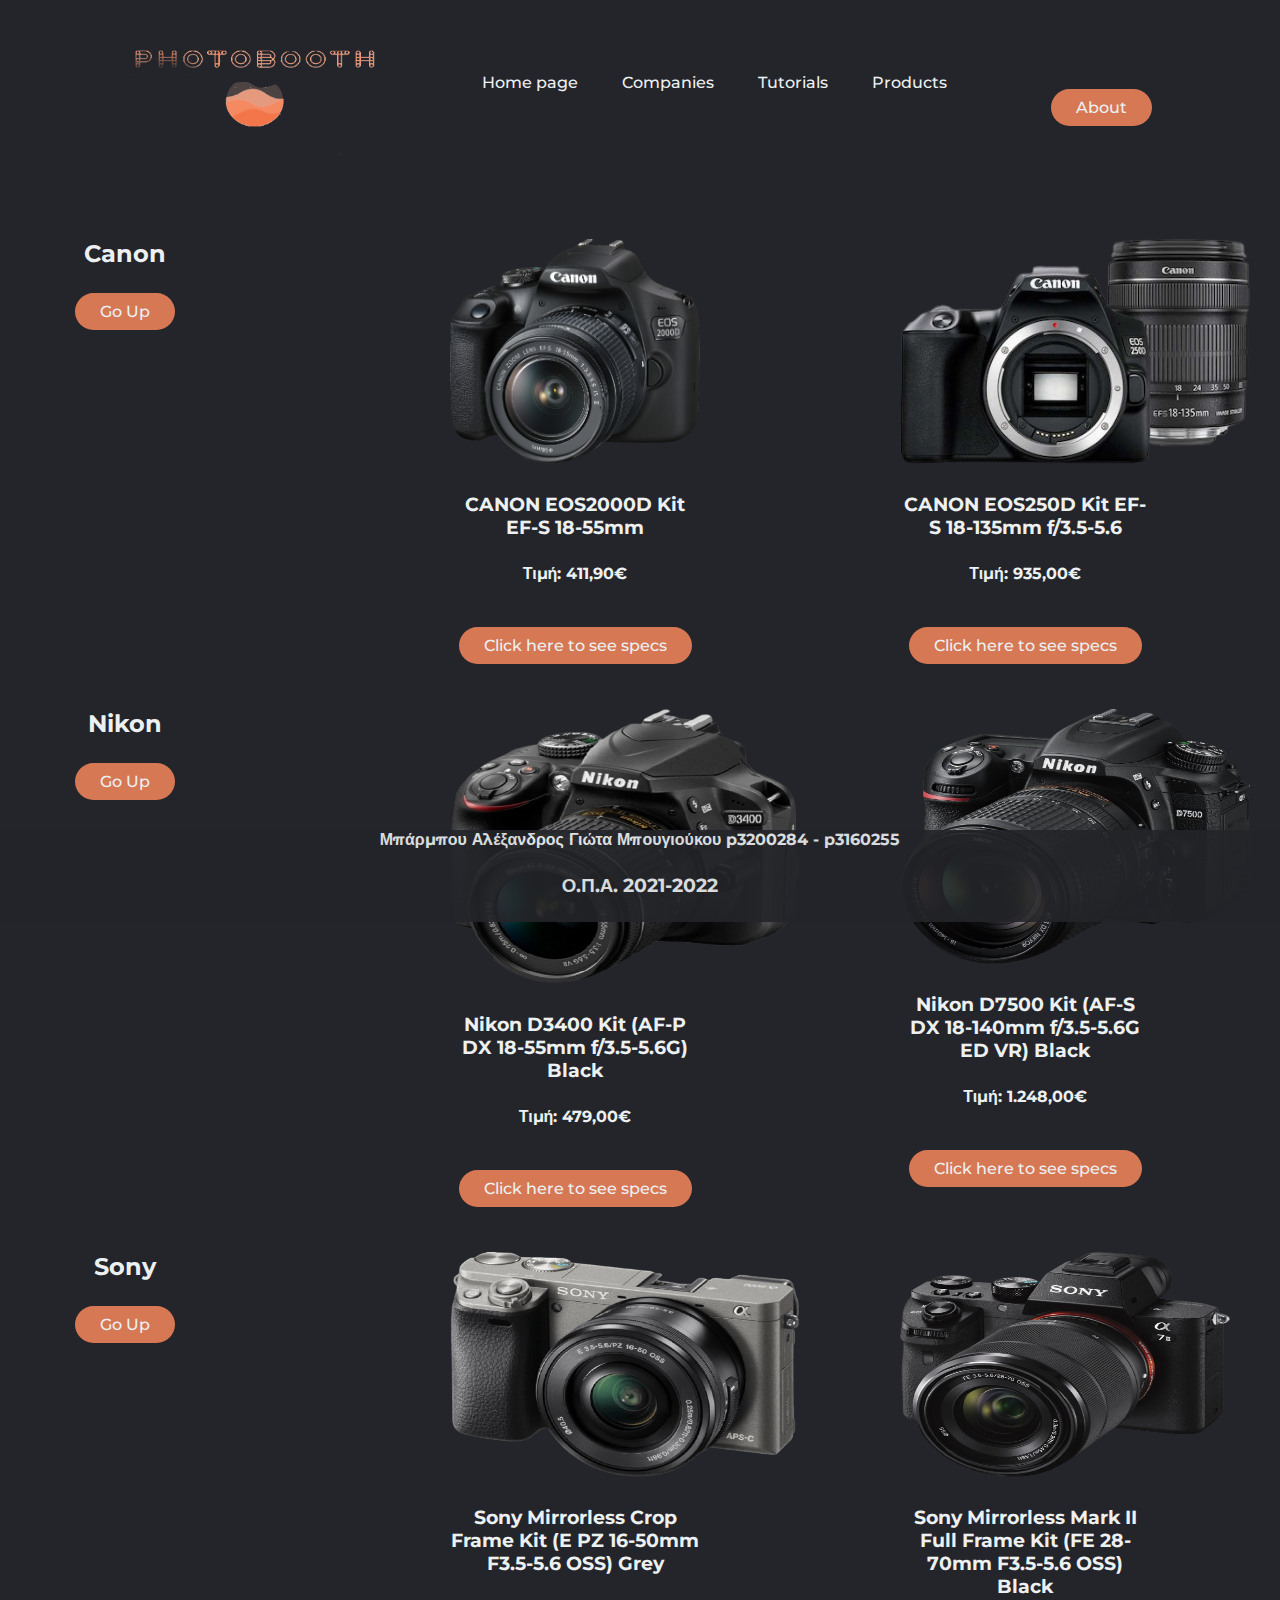
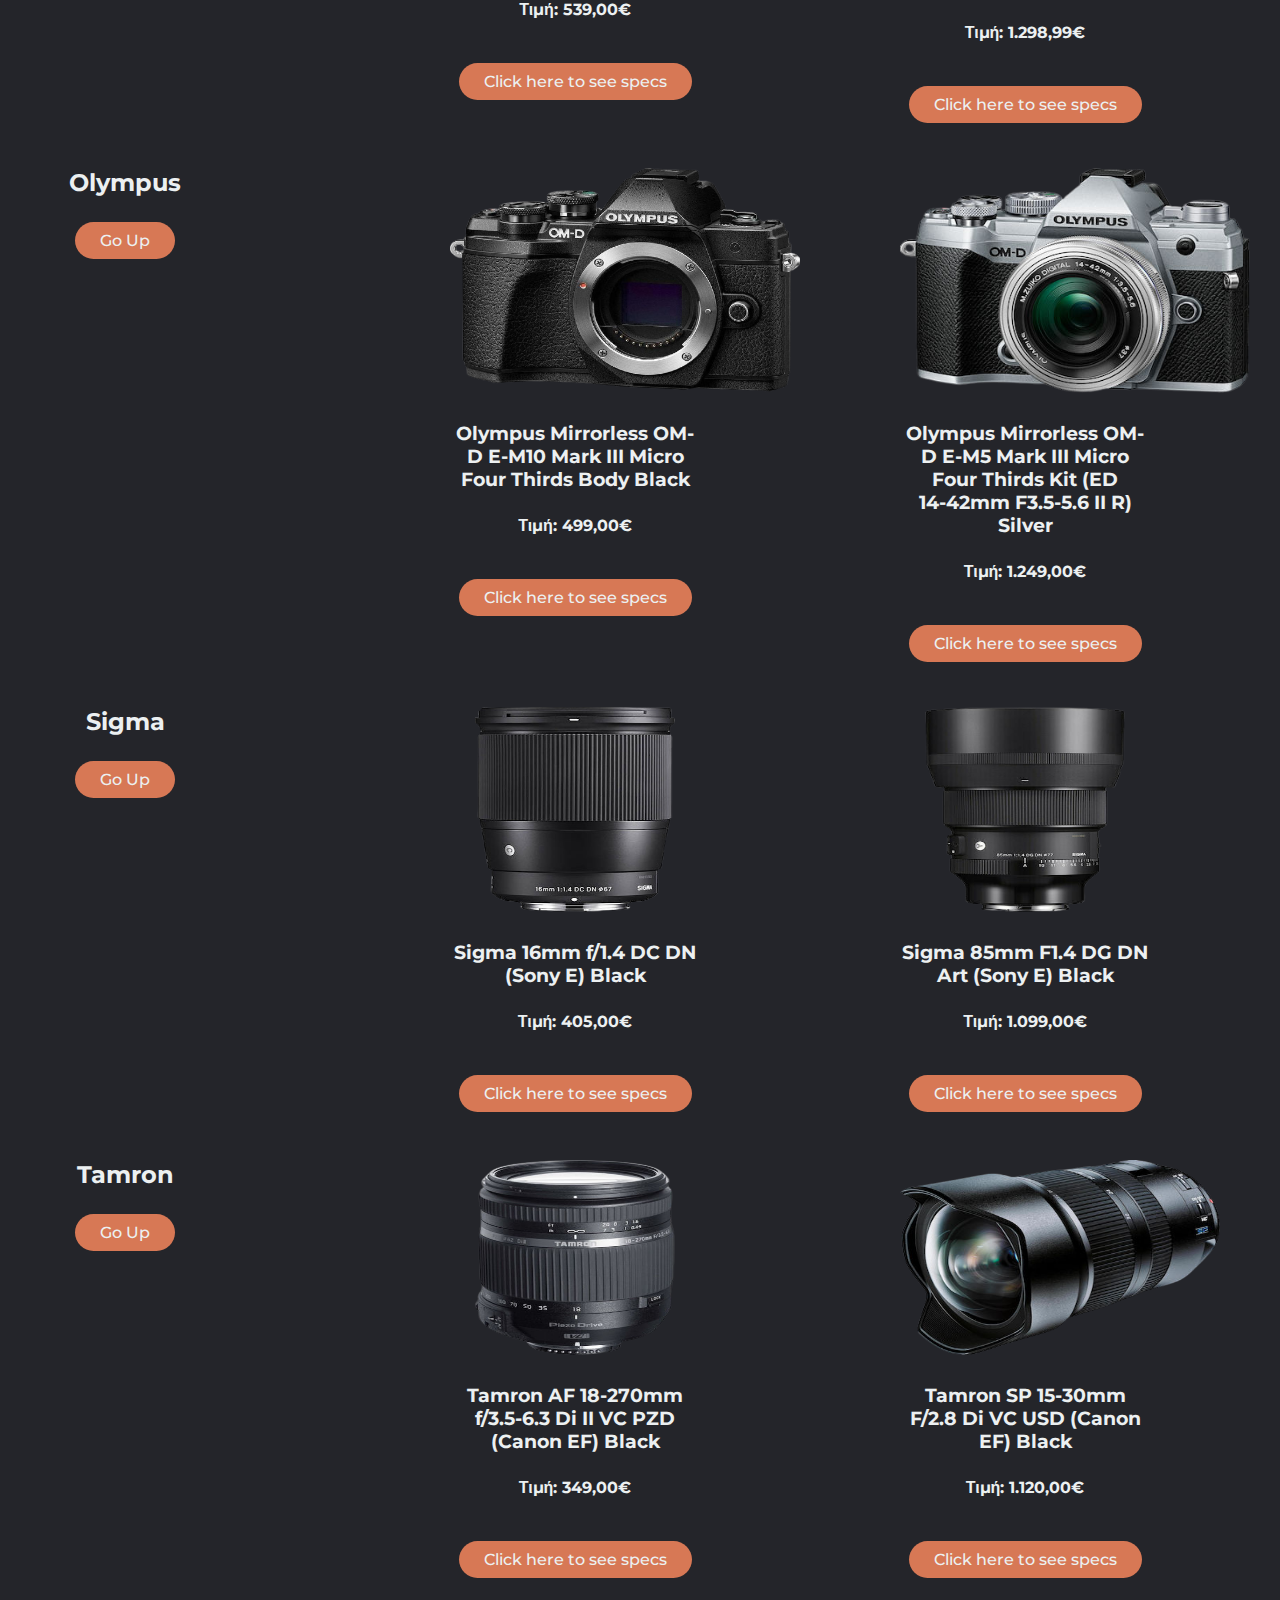
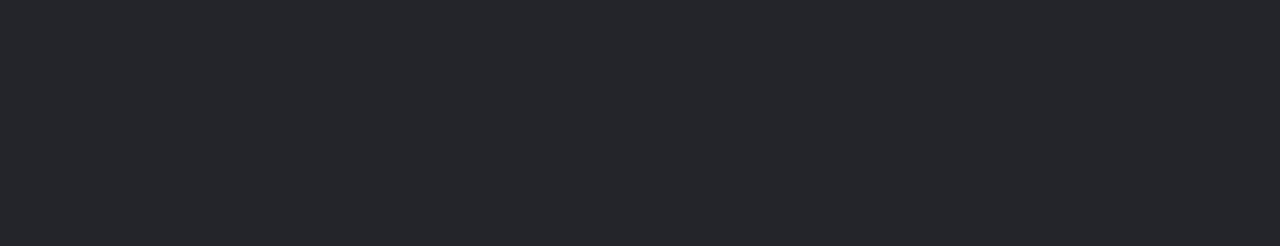
<file: canon.html>
<!DOCTYPE html>
<html>
    <head>
        <meta charset="UTF8">
        <link rel="stylesheet" href="thelooks.css">
        <title>Photobooth/products</title>
    </head>

    <body>
          <header>
               <a href="index.html">
                    <img class = "logo" src="imgmaterial\logo.png"width="250" height="150" alt="our logo">
               </a>
               <nav>
                    <ul class="nav">
                         <li><a href="index.html">Home page</a></li>
                         <li><a href="Comp.html">Companies</a></li>
                         <li><a href="tut.html">Tutorials</a></li>                   
                         <li>
                              <div class='dropdown'>
                                   <a href="canon.html">Products</a>
                                   <div class='dropdown-content'>
                                        <a href="canon.html#Ca">Canon</a>
                                        <a href="canon.html#Ni">Nikon</a>
                                        <a href="canon.html#So">Sony</a>
                                        <a href="canon.html#Ol">Olympus</a>
                                        <a href="canon.html#Si">Sigma</a>
                                        <a href="canon.html#Ta">Tamron</a>
                                   </div>
                              </div>
                         </li>                        
                    </ul>
               </nav>
               <a class="About" href='aboutus.html'><button>About</button></a>       
          </header>
               <div class="product-container">  
                    <div id="Ca">
                         <h2>Canon</h2>
                         <a href="canon.html">
                              <button>Go Up</button>
                         </a>
                    </div>
                    <div class='product-item1'>
                         <a href="product_details.html"> <!--λεπτομεριες προϊοντος-->
                              <img src="imgmaterial/productsnobg/Canon/eos2000d-removebg-preview.png"width="250" height="250"
                              alt='canon'>
                         </a>
                         <h3><font face="Arial">CANON EOS2000D Kit EF-S 18-55mm </font></h3>
                         <h4><font face="Arial">Τιμή: 411,90€</font></h4>
                         <a href='https://www.skroutz.gr/s/14151564/Canon-EOS-2000D-Kit-EF-S-18-55mm-IS-II-Black.html#specs'><br><button>Click here to see specs</button></a>
                    </div>
                    <div class='product-item2'>
                         <a href="https://www.skroutz.gr/s/20835827/Canon-EOS-250D-Kit-EF-S-18-135mm-f-3-5-5-6-IS-STM-Black.html?from=index_recently_viewed"> 
                              <img src="imgmaterial/productsnobg/Canon/eos250d-removebg-preview.png"width="350" height="250"
                              alt='canon'>
                         </a>
                         <h3><font face="Arial">CANON EOS250D Kit EF-S 18-135mm f/3.5-5.6</font></h3>
                         <h4><font face="Arial">Τιμή: 935,00€</font></h4>
                         <a href='https://www.skroutz.gr/s/20835827/Canon-EOS-250D-Kit-EF-S-18-135mm-f-3-5-5-6-IS-STM-Black.html?from=index_recently_viewed#specs'><br><button>Click here to see specs</button></a>
                    </div>
                    <div class='product-item3'>
                         <a href="https://www.skroutz.gr/s/24167206/Canon-Mirrorless-Φωτογραφική-Μηχανή-EOS-R6-Full-Frame-Kit-RF-24-105mm-F4-7-1-IS-STM-Black.html"> 
                              <img src="imgmaterial/productsnobg/Canon/eosr6-removebg-preview.png"width="300" height="250"
                              alt='canon'>
                         </a>
                         <h3><font face="Arial">CANON Mirrorless R6 RF 24-105mm f/4-7</font></h3>
                         <h4><font face="Arial">Τιμή: 3.189,00€</font></h4>
                         <a href='https://www.skroutz.gr/s/24167206/Canon-Mirrorless-Φωτογραφική-Μηχανή-EOS-R6-Full-Frame-Kit-RF-24-105mm-F4-7-1-IS-STM-Black.html#specs'><br><button>Click here to see specs</button></a>
                    </div>
                    <div id="Ni">
                         <h2>Nikon</h2>
                         <a href="canon.html">
                              <button>Go Up</button>
                         </a>
                    </div>
                    <div class='product-item4'>
                         <a href="https://www.skroutz.gr/s/10464085/Nikon-D3400-Kit-AF-P-DX-18-55mm-f-3-5-5-6G-Black.html">
                              <img src="imgmaterial/productsnobg/nikon/d3400-removebg-preview.png"width="350" height="300"
                              alt='canon'>
                         </a>
                         <h3><font face="Arial">Nikon D3400 Kit (AF-P DX 18-55mm f/3.5-5.6G) Black</font></h3>
                         <h4><font face="Arial">Τιμή: 479,00€</font></h4>
                         <a href='https://www.skroutz.gr/s/10464085/Nikon-D3400-Kit-AF-P-DX-18-55mm-f-3-5-5-6G-Black.html#specs'><br><button>Click here to see specs</button></a>
                    </div>
                    <div class='product-item5'>
                         <a href="https://www.skroutz.gr/s/11656188/Nikon-D7500-Kit-AF-S-DX-18-140mm-f-3-5-5-6G-ED-VR-Black.html">
                              <img src="imgmaterial/productsnobg/nikon/d7500-removebg-preview.png"width="350" height="280"
                              alt='canon'>
                         </a>
                         <h3><font face="Arial">Nikon D7500 Kit (AF-S DX 18-140mm f/3.5-5.6G ED VR) Black</font></h3>
                         <h4><font face="Arial">Τιμή: 1.248,00€</font></h4>
                         <a href='https://www.skroutz.gr/s/11656188/Nikon-D7500-Kit-AF-S-DX-18-140mm-f-3-5-5-6G-ED-VR-Black.html#specs'><br><button>Click here to see specs</button></a>
                    </div>
                    
                    <div class='product-item6'>
                         <a href="https://www.skroutz.gr/s/28196119/Nikon-Mirrorless-Φωτογραφική-Μηχανή-Z-6II-Full-Frame-Kit-Z-24-70mm-F4-S-Black.html">
                              <img src="imgmaterial/productsnobg/nikon/Z6-removebg-preview.png"width="350" height="280"
                              alt='canon'>
                         </a>
                         <h3><font face="Arial">Nikon Mirrorless Z 6II Full Frame Kit (Z 24-70mm F4 S) Black</font></h3>
                         <h4><font face="Arial">Τιμή: 2.459,00€</font></h4>
                         <a href='https://www.skroutz.gr/s/28196119/Nikon-Mirrorless-Φωτογραφική-Μηχανή-Z-6II-Full-Frame-Kit-Z-24-70mm-F4-S-Black.html#specs'><br><button>Click here to see specs</button></a>
                    </div>
                    <div id="So">
                         <h2>Sony</h2>
                         <a href="canon.html">
                              <button>Go Up</button>
                         </a>
                    </div>
                 <div class='product-item7'>
                    <a href="https://www.skroutz.gr/s/20355227/Sony-Mirrorless-Φωτογραφική-Μηχανή-α6000-Crop-Frame-Kit-E-PZ-16-50mm-F3-5-5-6-OSS-Grey.html"> 
                         <img src="imgmaterial/productsnobg/Sony/20191003084942_83de7f01-removebg-preview.png"width="350" height="250"
                         alt='canon'>
                    </a>
                    <h3><font face="Arial">Sony Mirrorless Crop Frame Kit (E PZ 16-50mm F3.5-5.6 OSS) Grey </font></h3>
                    <h4><font face="Arial">Τιμή: 539,00€</font></h4>
                    <a href='https://www.skroutz.gr/s/20355227/Sony-Mirrorless-Φωτογραφική-Μηχανή-α6000-Crop-Frame-Kit-E-PZ-16-50mm-F3-5-5-6-OSS-Grey.html#specs'><br><button>Click here to see specs</button></a>
               </div>
               <div class='product-item8'>
                    <a href="https://www.skroutz.gr/s/5980789/Sony-Mirrorless-Φωτογραφική-Μηχανή-α7-Mark-II-Full-Frame-Kit-FE-28-70mm-F3-5-5-6-OSS-Black.html"> 
                         <img src="imgmaterial/productsnobg/Sony/20181128174344_sony_a7_mark_ii_kit_28_70_oss-removebg-preview.png"width="330" height="250"
                         alt='canon'>
                    </a>
                    <h3><font face="Arial">Sony Mirrorless Mark II Full Frame Kit (FE 28-70mm F3.5-5.6 OSS) Black</font></h3>
                    <h4><font face="Arial">Τιμή: 1.298,99€</font></h4>
                    <a href='https://www.skroutz.gr/s/5980789/Sony-Mirrorless-Φωτογραφική-Μηχανή-α7-Mark-II-Full-Frame-Kit-FE-28-70mm-F3-5-5-6-OSS-Black.html#specs'><br><button>Click here to see specs</button></a>
               </div>
               <div class='product-item9'>
                    <a href="https://www.skroutz.gr/s/13146030/Sony-Mirrorless-Φωτογραφική-Μηχανή-α7R-Mark-III-Full-Frame-Body-Black.html"> 
                         <img src="imgmaterial/productsnobg/Sony/20171025112745_sony_a7_mark_iii_body-removebg-preview.png"width="365" height="270"
                         alt='canon'>
                    </a>
                    <h3><font face="Arial">Sony Mirrorless Mark III Full Frame Body Black </font></h3>
                    <h4><font face="Arial">Τιμή: 2.499,00€</font></h4>
                    <a href='https://www.skroutz.gr/s/13146030/Sony-Mirrorless-Φωτογραφική-Μηχανή-α7R-Mark-III-Full-Frame-Body-Black.html#specs'><br><button>Click here to see specs</button></a>
               </div>
                    <div id="Ol">
                         <h2>Olympus</h2>
                         <a href="canon.html">
                              <button>Go Up</button>
                         </a>
                    </div>
               <div class='product-item10'>
                    <a href="https://www.skroutz.gr/s/12681058/Olympus-Mirrorless-Φωτογραφική-Μηχανή-OM-D-E-M10-Mark-III-Micro-Four-Thirds-4-3-Body-Black.html"> 
                         <img src="imgmaterial/productsnobg/Olympus/20170831115148_5baec9cd-removebg-preview.png"width="350" height="250"
                         alt='canon'>
                    </a>
                    <h3><font face="Arial">Olympus Mirrorless OM-D E-M10 Mark III Micro Four Thirds Body Black </font></h3>
                    <h4><font face="Arial">Τιμή: 499,00€</font></h4>
                    <a href='https://www.skroutz.gr/s/12681058/Olympus-Mirrorless-Φωτογραφική-Μηχανή-OM-D-E-M10-Mark-III-Micro-Four-Thirds-4-3-Body-Black.html#specs'><br><button>Click here to see specs</button></a>
               </div>
               <div class='product-item11'>
                    <a href="https://www.skroutz.gr/s/20854477/Olympus-Mirrorless-Φωτογραφική-Μηχανή-OM-D-E-M5-Mark-III-Micro-Four-Thirds-4-3-Kit-ED-14-42mm-F3-5-5-6-II-R-Silver.html"> <!--canon-->
                         <img src="imgmaterial/productsnobg/Olympus/xlarge_20191106155240_olympus_om_d_e_m5_mark_iii_kit_ed_14_42mm_f_3_5_5_6_ez_silver-removebg-preview.png"width="350" height="250"
                         alt='canon'>
                    </a>
                    <h3><font face="Arial">Olympus Mirrorless OM-D E-M5 Mark III Micro Four Thirds Kit (ED 14‑42mm F3.5‑5.6 II R) Silver </font></h3>
                    <h4><font face="Arial">Τιμή: 1.249,00€</font></h4>
                    <a href='https://www.skroutz.gr/s/20854477/Olympus-Mirrorless-Φωτογραφική-Μηχανή-OM-D-E-M5-Mark-III-Micro-Four-Thirds-4-3-Kit-ED-14-42mm-F3-5-5-6-II-R-Silver.html#specs'><br><button>Click here to see specs</button></a>
               </div>
               <div class='product-item12'>
                    <a href="https://www.skroutz.gr/s/22065633/Olympus-Mirrorless-Φωτογραφική-Μηχανή-OM-D-E-M1-Mark-III-Micro-Four-Thirds-4-3-Kit-ED-12-40mm-F2-8-PRO-Black.html"> 
                         <img src="imgmaterial/productsnobg/Olympus/20200220151259_47fdf41b-removebg-preview.png"width="350" height="250"
                         alt='canon'>
                    </a>
                    <h3><font face="Arial">Olympus Mirrorless OM-D E-M1 Mark III Micro Four Thirds Kit (ED 12-40mm F2.8 PRO) Black </font></h3>
                    <h4><font face="Arial">Τιμή: 2.199,00€</font></h4>
                    <a href='https://www.skroutz.gr/s/22065633/Olympus-Mirrorless-Φωτογραφική-Μηχανή-OM-D-E-M1-Mark-III-Micro-Four-Thirds-4-3-Kit-ED-12-40mm-F2-8-PRO-Black.html#specs'><br><button>Click here to see specs</button></a>
               </div>
                    <div id="Si">
                         <h2>Sigma</h2>
                         <a href="canon.html">
                              <button>Go Up</button>
                         </a>
                    </div>
               <div class='product-item13'>
                    <a href="https://www.skroutz.gr/s/13286166/Sigma-16mm-f-1-4-DC-DN-Sony-E-Black.html"> 
                         <img src="imgmaterial/productsnobg/Sigma/xlarge_20171110134444_sigma_16mm_f_1_4_dc_dn_sony_e-removebg-preview.png"width="200" height="230"
                         alt='canon'>
                    </a>
                    <h3><font face="Arial">Sigma 16mm f/1.4 DC DN (Sony E) Black </font></h3>
                    <h4><font face="Arial">Τιμή: 405,00€</font></h4>
                    <a href='https://www.skroutz.gr/s/13286166/Sigma-16mm-f-1-4-DC-DN-Sony-E-Black.html#specs'><br><button>Click here to see specs</button></a>
               </div>
               <div class='product-item14'>
                    <a href="https://www.skroutz.gr/s/24867200/Sigma-85mm-F1-4-DG-DN-Art-Sony-E-Black.html"> 
                         <img src="imgmaterial/productsnobg/Sigma/xlarge_20200922133752_sigma_85mm_f1_4_dg_dn_art_sony_e_black-removebg-preview.png"width="200" height="230"
                         alt='canon'>
                    </a>
                    <h3><font face="Arial">Sigma 85mm F1.4 DG DN Art (Sony E) Black</font></h3>
                    <h4><font face="Arial">Τιμή: 1.099,00€</font></h4>
                    <a href='https://www.skroutz.gr/s/24867200/Sigma-85mm-F1-4-DG-DN-Art-Sony-E-Black.html#specs'><br><button>Click here to see specs</button></a>
               </div>
               <div class='product-item15'>
                    <a href="https://www.skroutz.gr/s/2249914/Sigma-200-500mm-F2-8-APO-EX-DG-Nikon-F-Green.html"> 
                         <img src="imgmaterial/products/Sigma/xlarge_597_200-500mm_f28.png"width="320" height="210"
                         alt='canon'>
                    </a>
                    <h3><font face="Arial">Sigma 200-500mm F2.8 APO EX DG (Nikon F) Green </font></h3>
                    <h4><font face="Arial">Τιμή: 19.900,00€</font></h4>
                    <a href='https://www.skroutz.gr/s/2249914/Sigma-200-500mm-F2-8-APO-EX-DG-Nikon-F-Green.html#specs'><br><button>Click here to see specs</button></a>
               </div>
                    <div id="Ta">
                         <h2>Tamron</h2>
                         <a href="canon.html">
                              <button>Go Up</button>
                         </a>
                    </div>
               <div class='product-item16'>
                    <a href="https://www.skroutz.gr/s/18492235/Tamron-AF-18-270mm-f-3-5-6-3-Di-II-VC-PZD-Canon-EF-Black.html"> 
                         <img src="imgmaterial/productsnobg/Tamron/xlarge_20190510103453_tamron_af_18_270mm_f_3_5_6_3_di_ii_vc_pzd_canon_ef-removebg-preview.png"width="200" height="220"
                         alt='canon'>
                    </a>
                    <h3><font face="Arial">Tamron AF 18-270mm f/3.5-6.3 Di II VC PZD (Canon EF) Black </font></h3>
                    <h4><font face="Arial">Τιμή: 349,00€</font></h4>
                    <a href='https://www.skroutz.gr/s/18492235/Tamron-AF-18-270mm-f-3-5-6-3-Di-II-VC-PZD-Canon-EF-Black.html#specs'><br><button>Click here to see specs</button></a>
               </div>
               <div class='product-item17'>
                    <a href="https://www.skroutz.gr/s/6400789/Tamron-SP-15-30mm-F-2-8-Di-VC-USD-Canon-EF-Black.html"> 
                         <img src="imgmaterial/productsnobg/Tamron/xlarge_20150320121011_tamron_sp_15_30mm_f_2_8_di_vc_usd-removebg-preview.png"width="320" height="220"
                         alt='canon'>
                    </a>
                    <h3><font face="Arial">Tamron SP 15-30mm F/2.8 Di VC USD (Canon EF) Black</font></h3>
                    <h4><font face="Arial">Τιμή: 1.120,00€</font></h4>
                    <a href='https://www.skroutz.gr/s/6400789/Tamron-SP-15-30mm-F-2-8-Di-VC-USD-Canon-EF-Black.html#specs'><br><button>Click here to see specs</button></a>
               </div>
               <div class='product-item18'>
                    <a href="https://www.skroutz.gr/s/13341508/Tamron-SP-150-600mm-f-5-6-3-Di-VC-USD-G2-TC-X14-TAP-i-Canon-EF-Black.html"> 
                         <img src="imgmaterial/productsnobg/Tamron/xlarge_20210311144629_tamron_sp_150_600mm_f_5_6_3_di_vc_usd_g2_tc_x14_tap_i_canon_ef_black-removebg-preview.png"width="320" height="200"
                         alt='canon'>
                    </a>
                    <h3><font face="Arial">Tamron SP 150-600mm f/5-6.3 Di VC USD G2 + TC-X14 + TAP-i (Canon EF) Black </font></h3>
                    <h4><font face="Arial">Τιμή: 1.809,00€</font></h4>
                    <a href='https://www.skroutz.gr/s/13341508/Tamron-SP-150-600mm-f-5-6-3-Di-VC-USD-G2-TC-X14-TAP-i-Canon-EF-Black.html#specs'><br><button>Click here to see specs</button></a>
               </div>
          </div> 
          <div class="footer">
               <h4>Μπάρμπου Αλέξανδρος Γιώτα Μπουγιούκου p3200284 - p3160255</h4> <h3>Ο.Π.Α. 2021-2022</h3> 
          </div>    
     </body>
</html>
</file>
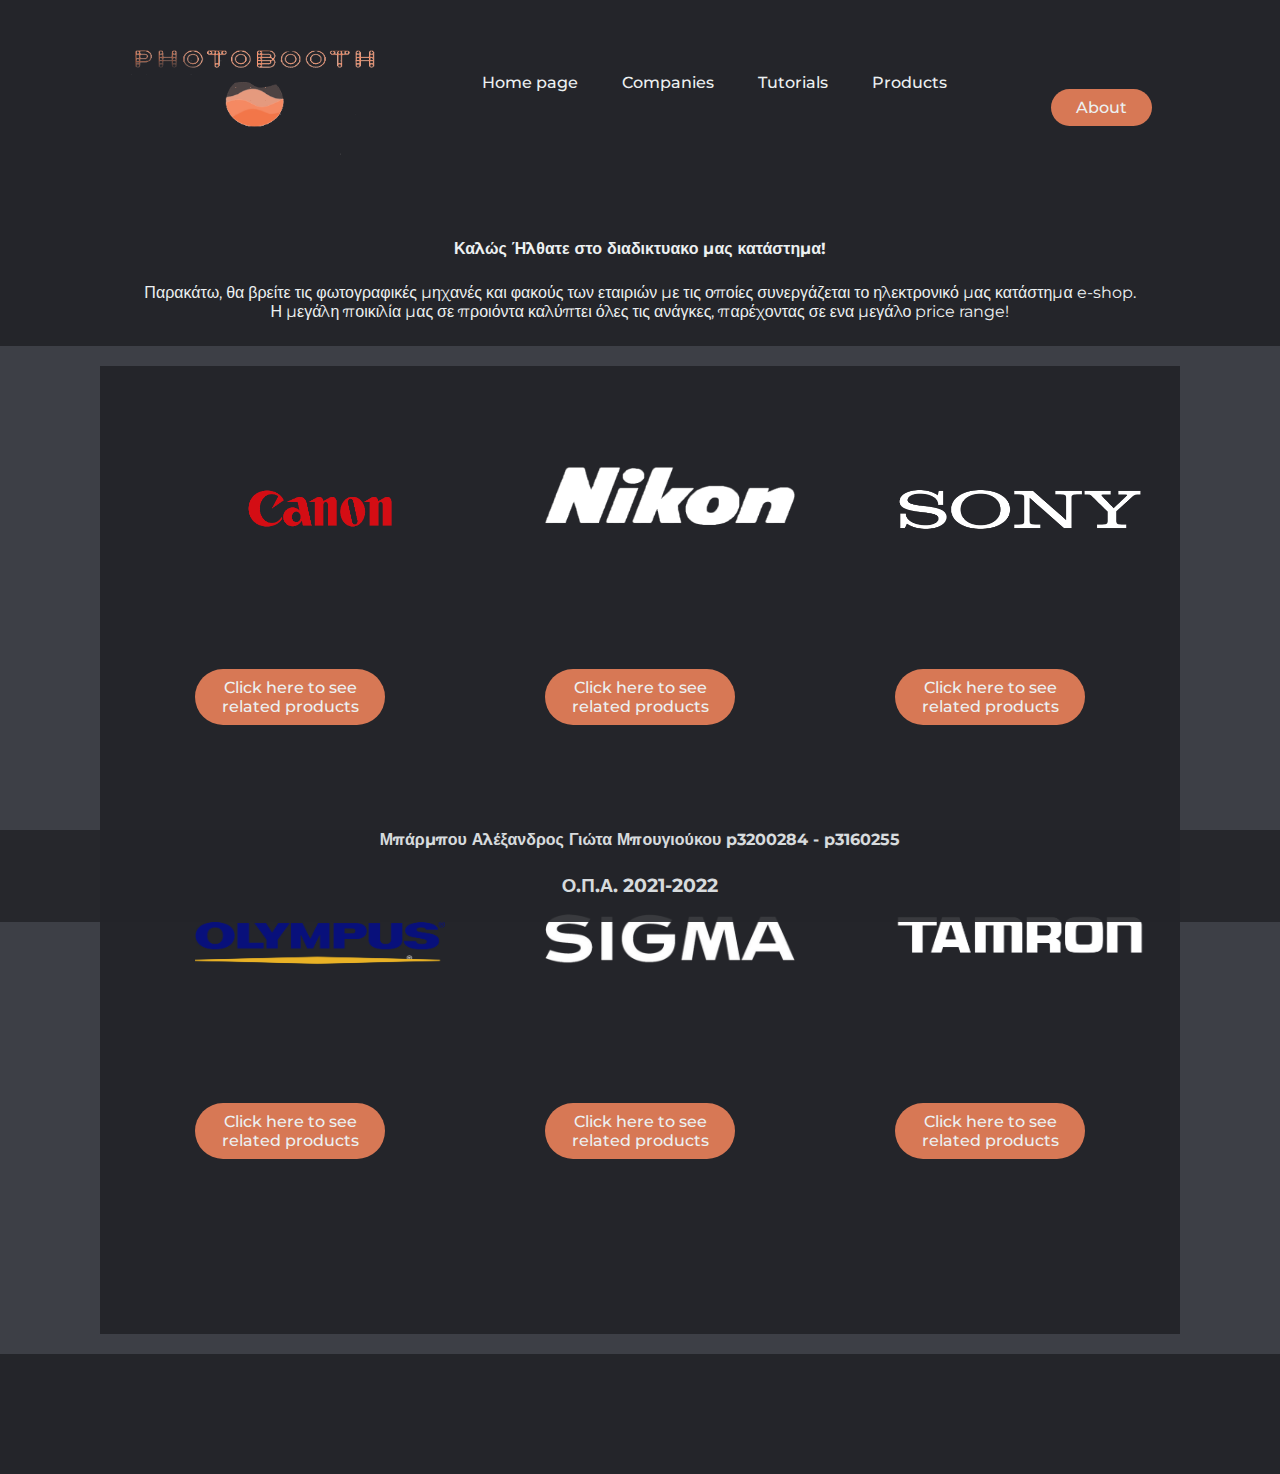
<file: Comp.html>
<!DOCTYPE html>
<html>
    <head>
        <meta charset="UTF8">
        <link rel="stylesheet" href="thelooks.css">
        <title>Photobooth/Companies</title>
    </head>

    <body>
          <header>
               <a href="index.html">
                    <img class = "logo" src="imgmaterial\logo.png"width="250" height="150" alt="our logo">
               </a>
               <nav>
                    <ul class="nav">
                         <li><a href="index.html">Home page</a></li>
                         <li><a href="Comp.html">Companies</a></li>
                         <li><a href="tut.html">Tutorials</a></li>                   
                         <li>
                              <div class='dropdown'>
                                   <a href="canon.html">Products</a>
                                   <div class='dropdown-content'>
                                        <a href="canon.html#Ca">Canon</a>
                                        <a href="canon.html#Ni">Nikon</a>
                                        <a href="canon.html#So">Sony</a>
                                        <a href="canon.html#Ol">Olympus</a>
                                        <a href="canon.html#Si">Sigma</a>
                                        <a href="canon.html#Ta">Tamron</a>
                                   </div>
                              </div>
                         </li>                        
                    </ul>
               </nav>
               <a class="About" href='aboutus.html'><button>About</button></a>       
          </header>
          <h4>
               Καλώς Ήλθατε στο διαδικτυακο μας κατάστημα!
           </h4>
           <p>Παρακάτω, θα βρείτε τις φωτογραφικές μηχανές και φακούς των εταιριών με τις οποίες συνεργάζεται το ηλεκτρονικό μας κατάστημα e-shop.<br>
                Η μεγάλη ποικιλία μας σε προιόντα καλύπτει όλες τις ανάγκες, παρέχοντας σε ενα μεγάλο price range!</p>          
          <div class="thebox"> 
               <div class="grid-container">
                   
                    <div class='grid-item company1'>
                         <a href="https://www.canon.gr"> <!--canon-->
                              <img src="imgmaterial/canon.png"width="250px" height="250px"
                              alt='canon'>
                         </a>
                         <a href='canon.html#Ca'><br><button>Click here to see related products</button></a>
                    </div>
                    <div class='grid-item company2'>
                         <a href="https://www.nikon.gr"> <!--nikon-->
                              <img src="imgmaterial/nikon.png"width="250px" height="250px"
                              alt='canon'>
                         </a>
                         <a href='canon.html#Ni'><br><button>Click here to see related products</button></a>
                    </div>
                    <div class='grid-item company3'>
                         <a href="https://www.sony.gr"> <!--sony-->
                              <img src="imgmaterial/sony.png"width="250px" height="250px"
                              alt='canon'>
                         </a>
                         <a href='canon.html#So'><br><button>Click here to see related products</button></a>
                    </div>
                    <div class='grid-item company4'>
                         <a href="https://www.olympus.gr"><!--olympus-->
                              <img src="imgmaterial/Olympus.png"width="250px" height="250px"
                              alt='canon'>
                         </a>
                         <a href='canon.html#Ol'><br><button>Click here to see related products</button></a>
                    </div>
                    <div class='grid-item company5'>
                         <a href="https://sigmaphoto.gr/index.php?route=common/home"><!--sigma-->
                              <img src="imgmaterial/sigma.png"width="250px" height="250px"
                              alt='canon'>
                         </a>
                         <a href='canon.html#Si'><br><button>Click here to see related products</button></a>
                    </div>
                    <div class='grid-item company6'>
                         <a href="https://www.tamron.eu"><!--tamron-->
                              <img src="imgmaterial/tamron.png"width="250px" height="250px"
                              alt='canon'>
                         </a>
                         <a href='canon.html#Ta'><br><button>Click here to see related products</button></a>
                    </div>
               </div>
          </div>
          <div class="footer">
               <h4>Μπάρμπου Αλέξανδρος Γιώτα Μπουγιούκου p3200284 - p3160255</h4> <h3>Ο.Π.Α. 2021-2022</h3> 
          </div>
     </body>
</html>
</file>
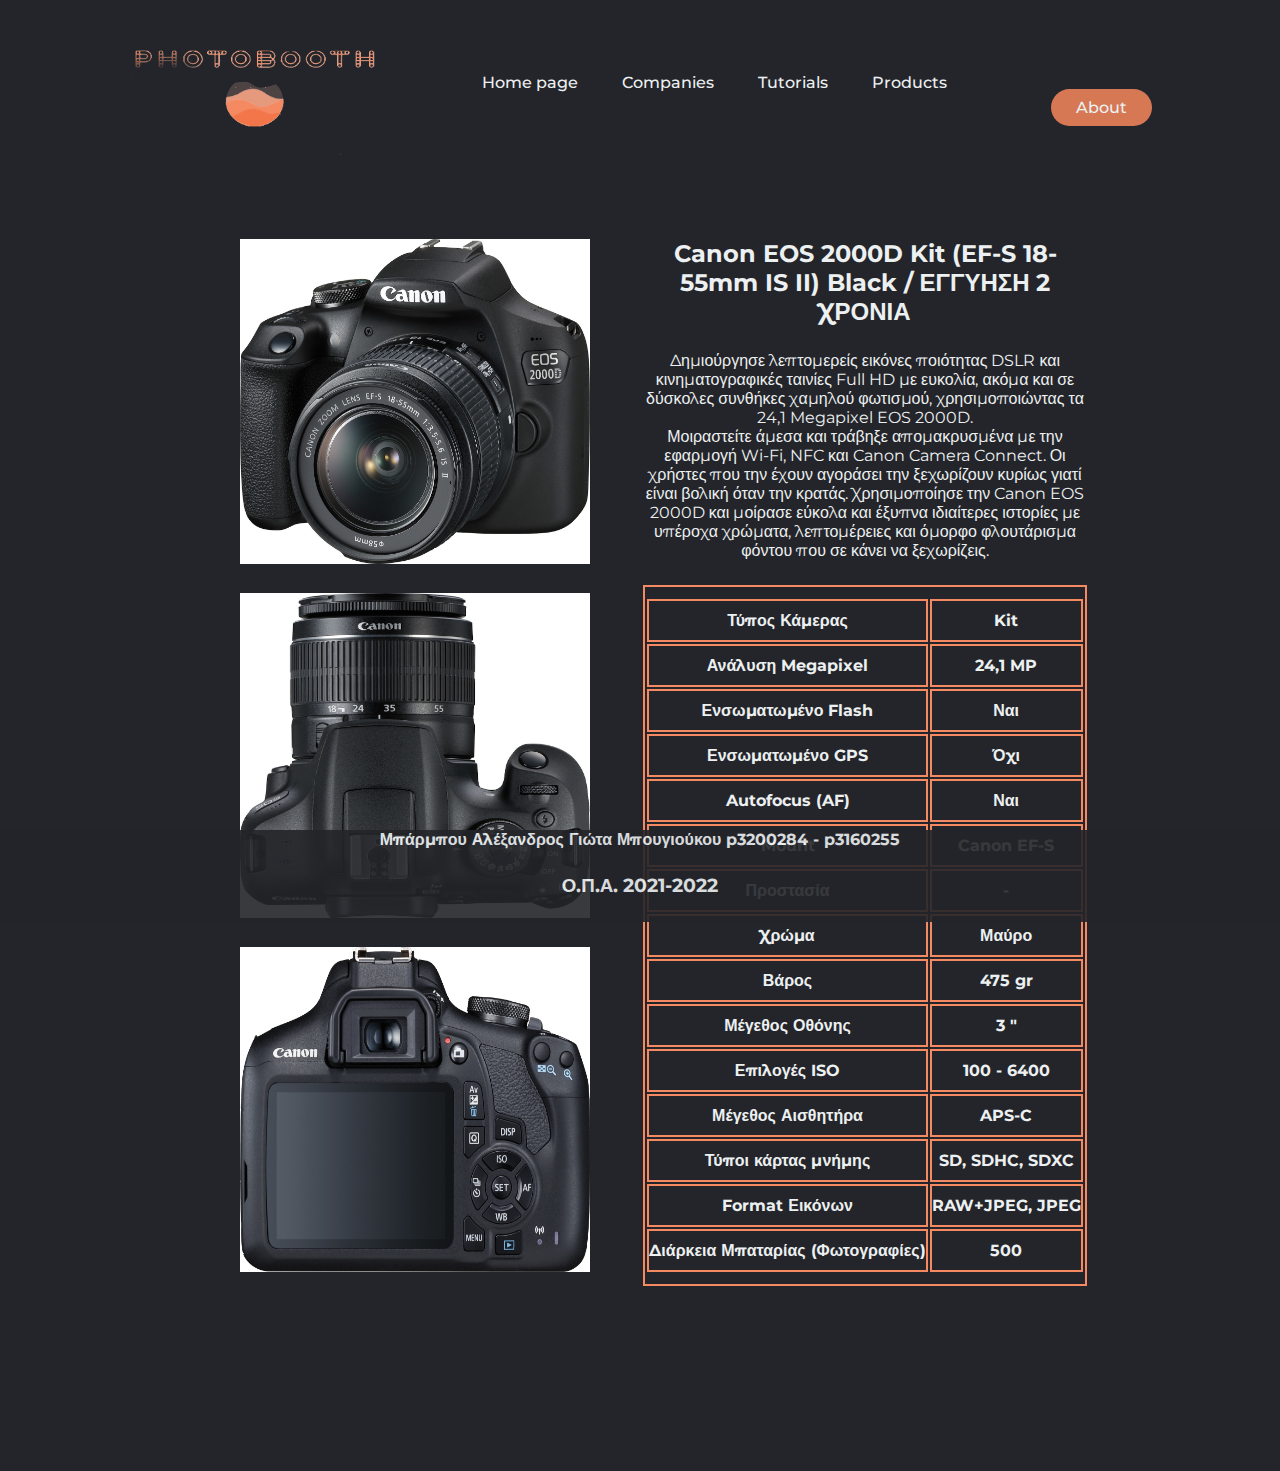
<file: product_details.html>
<!DOCTYPE html>
<html>
    <head>
        <meta charset="UTF8">
        <link rel="stylesheet" href="thelooks.css">
        <title>details</title>
    </head>
    <body>
        <header>
            <a href="index.html">
                <img class = "logo" src="imgmaterial\logo.png"width="250" height="150" alt="our logo">
            </a>
            <nav>
                <ul class="nav">
                    <li><a href="index.html">Home page</a></li>
                    <li><a href="Comp.html">Companies</a></li>
                    <li><a href="tut.html">Tutorials</a></li>                   
                    <li>
                        <div class='dropdown'>
                            <a href="canon.html">Products</a>
                            <div class='dropdown-content'>
                                <a href="canon.html#Ca">Canon</a>
                                <a href="canon.html#Ni">Nikon</a>
                                <a href="canon.html#So">Sony</a>
                                <a href="canon.html#Ol">Olympus</a>
                                <a href="canon.html#Si">Sigma</a>
                                <a href="canon.html#Ta">Tamron</a>
                            </div>
                        </div>
                    </li>                        
                </ul>
            </nav>
            <a class="About" href='aboutus.html'><button>About</button></a>       
        </header>
        <div class="flex">
            <div name="gphotos">
                <img src="imgmaterial/product_details/0.jpeg" alt="1" width="350px" height="350px">
                <img src="imgmaterial/product_details/1.jpeg" alt="2" width="350px" height="350px">
                <img src="imgmaterial/product_details/2.jpeg" alt="3" width="350px" height="350px">
            </div>
            <div name="gpecs">
                <h2>
                    Canon EOS 2000D Kit (EF-S 18-55mm IS II) Black / ΕΓΓΥΗΣΗ 2 ΧΡΟΝΙΑ
                </h2>
                <p>
                    Δημιούργησε λεπτομερείς εικόνες ποιότητας DSLR και κινηματογραφικές ταινίες Full HD με ευκολία, ακόμα και σε δύσκολες συνθήκες χαμηλού φωτισμού, χρησιμοποιώντας τα 24,1 Megapixel EOS 2000D.<br> 
                    Μοιραστείτε άμεσα και τράβηξε απομακρυσμένα με την εφαρμογή Wi-Fi, NFC και Canon Camera Connect.

                    Οι χρήστες που την έχουν αγοράσει την ξεχωρίζουν κυρίως γιατί είναι βολική όταν την κρατάς.
                    Χρησιμοποίησε την Canon EOS 2000D και μοίρασε εύκολα και έξυπνα ιδιαίτερες ιστορίες με υπέροχα χρώματα, λεπτομέρειες και όμορφο φλουτάρισμα φόντου που σε κάνει να ξεχωρίζεις.    
                </p>
                <table name=specsheet>
                    <tr>
                        <th>Τύπος Κάμερας</th>
                        <th>Kit</th>
                    </tr>
                    <tr>
                        <th>Ανάλυση Megapixel</th>
                        <th>24,1 MP</th>
                    </tr>
                    <tr>
                        <th>Ενσωματωμένο Flash</th>
                        <th>Ναι</th>
                    </tr>
                    <tr>
                        <th>Ενσωματωμένο GPS</th>
                        <th>Όχι</th>
                    </tr>
                    <tr>
                        <th>Autofocus (AF)</th>
                        <th>Ναι</th>
                    </tr>
                    <tr>
                        <th>Mount</th>
                        <th>Canon EF-S</th>
                    </tr>
                    <tr>
                        <th>Προστασία</th>
                        <th>-</th>
                    </tr>
                    <tr>
                        <th>Χρώμα</th>
                        <th>Μαύρο</th>
                    </tr>
                    <tr>
                        <th>Βάρος</th>
                        <th>475 gr</th>
                    </tr>
                    <tr>
                        <th>Μέγεθος Οθόνης</th>
                        <th>3 "</th>
                    </tr>
                    <tr>
                        <th>Επιλογές ISO</th>
                        <th>100 - 6400</th>
                    </tr>
                    <tr>
                        <th>Μέγεθος Αισθητήρα</th>
                        <th>APS-C</th>
                    </tr>
                    <tr>
                        <th>Τύποι κάρτας μνήμης</th>
                        <th>SD, SDHC, SDXC</th>
                    </tr>
                    <tr>
                        <th>Format Εικόνων</th>
                        <th>RAW+JPEG, JPEG</th>
                    </tr>
                    <tr>
                        <th>Διάρκεια Μπαταρίας (Φωτογραφίες)</th>
                        <th>500</th>
                    </tr>
                </table>
            </div> 
        </div>       
        <div class="footer">
            <h4>Μπάρμπου Αλέξανδρος Γιώτα Μπουγιούκου p3200284 - p3160255</h4> <h3>Ο.Π.Α. 2021-2022</h3> 
        </div>
    </body>
</html>
</file>
<file: thelooks.css>
@import url('https://fonts.googleapis.com/css2?family=Montserrat:wght@500&display=swap');
*{
    box-sizing: border-box;
    margin: 0;
    padding: 0;
    background-color: #24252A;    /*General modifications*/
    color: #ecf0f1;
    font-family: "Montserrat",sans-serif;
    color: #ecf0f1;              
    text-decoration: none;
    text-align: center;
    padding-bottom: 25px;
}
header{
    display: flex;
    justify-content: space-between;
    align-items: center;
    padding: 30px 10%;              /*header related modifications*/
    background-color: #24252A;
}
li,a,button{
    font-weight: 500;
    font-size: 16px;
    font-family: "Montserrat",sans-serif;
    color: #ecf0f1;              /*nav components midifications*/
    text-decoration: none;
}
.logo{
    cursor: pointer;
}
.nav{
    list-style: none;
}
.nav li{
    display: inline-block;
    padding: 0px 20px;
}
.nav li a{
    transition: all 0.3s ease 0s;
}
.nav li a:hover{
    color:#f58962
}
button{
    padding: 9px 25px;
    background-color: rgba(215, 120, 85, 1);
    border: none;
    border-radius: 50px;            /*button related modifications*/
    cursor: pointer;
    transition: all 0.3s ease 0s;
}
.grid-container{
    display: grid;
    justify-content: center;
    grid-template-columns: repeat(3,250px);
    grid-auto-rows: (minmax(150px,auto));
    grid-gap: 20px 100px;
    padding-bottom: 120px;
}
.grid-item{
    margin: 30px;
}
.thebox{
    background-color: #3d3f46;
    padding: 20px 100px;
    border: 1px;
}
.dropdown {
    position: relative;
    display: inline-block;
}
.dropdown-content {
    display: none;
    position: absolute;
    min-width: 160px;
    box-shadow: 0px 8px 16px 0px rgba(0,0,0,0.2);
    padding: 12px 16px;
    z-index: 1;
    justify-content: center space-between;
}
.dropdown:hover .dropdown-content {
    display: flex;
    flex-direction: column;
    font-weight: 500;
    font-size: 16px;
    font-family: "Montserrat",sans-serif;
}
.footer{
    position: sticky;
    left: 0;
    bottom: 0;
    width: 100%;
    color: white;
    text-align: center;
    font-weight: 500;
    font-size: 16px;
    font-family: "Montserrat",sans-serif;
    height: 70px;
    opacity: 90%;
}
.headers{
    text-align: center;
    padding-top: 50px;
    padding-bottom: 50px;
    font-weight: 900;
    font-size: 30px;
}   
table, th, td {
    border: 2px solid #f58962;
    border-collapse: separate;
    text-align: center;
    margin-left: auto;
    margin-right: auto;
    padding-top: 10px;
    padding-bottom: 10px;
}
.maintxt{
    font-weight: 500;
    font-size: 16px;
    font-family: "Montserrat",sans-serif;
}
.product-container{
    display: grid;
    justify-content: center, space-between;
    grid-template-columns: repeat(4,250px);
    grid-auto-rows: (minmax(150px,auto));
    grid-gap: 20px 200px;
    padding-bottom: 120px;
    text-align: center;
}
.flex{
    display: grid;
    text-align: center;
    grid-template-columns: repeat(2,450px);
    grid-auto-rows: (minmax(150px,auto));
    justify-content: center;
}
#gphotos{
    display: grid;
    grid-template-columns: 650px;
    grid-auto-rows: (minmax(150px,auto));
}
#specsheet{
    border: 1px solid #f58962;
    border-collapse: collapse;
    text-align: center;
    margin-left: auto;
    margin-right: auto;
    padding-top: 10px;
    padding-bottom: 10px;
}
.photodecor{
    text-align: center;
    justify-content: center;
    display: grid;
    grid-template-columns: repeat(3, 1fr);
    width: 65%;
    margin:auto;
}
.keimeno{
    text-align: center;
    display: grid;
    width: 60%;
    margin:auto;
}
#indexp{
    display: inline-flex;
    gap: 10px;
}
</file>
